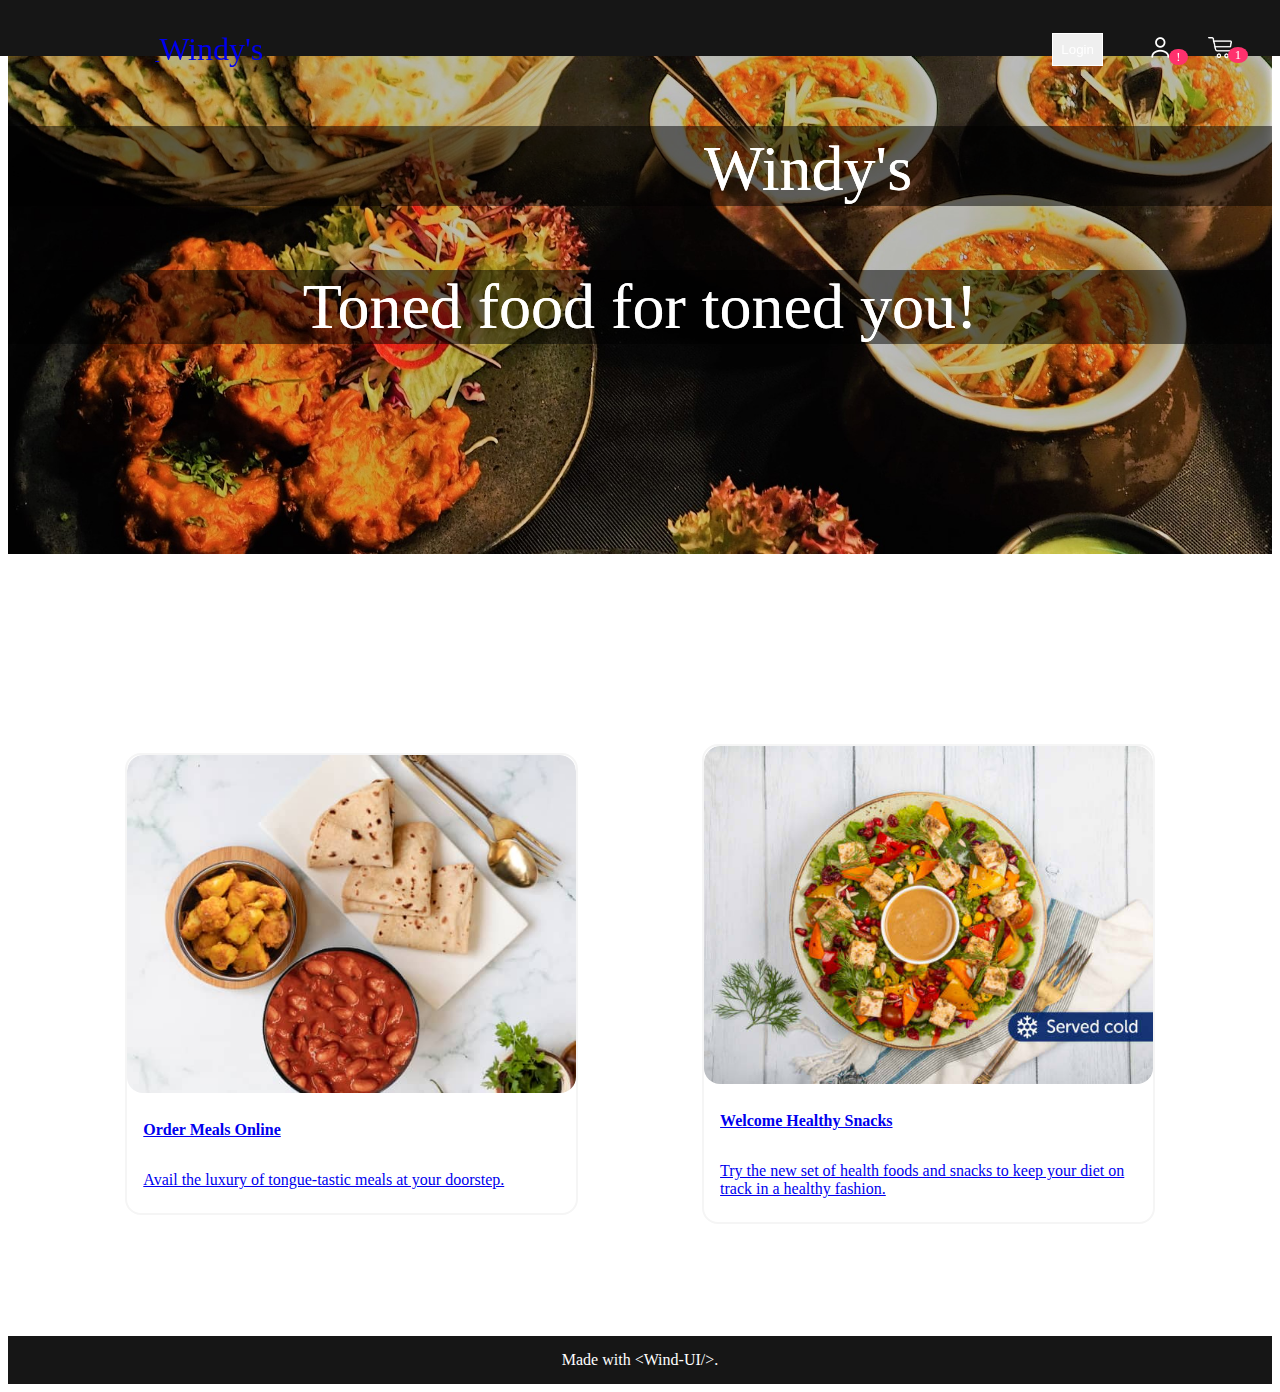
<file: index.html>
<!DOCTYPE html>
<html lang="en">
<head>
    <link rel="stylesheet" href="https://windui.netlify.app/wind.css">
    <link
          href="https://fonts.googleapis.com/icon?family=Material+Icons"
          rel="stylesheet"
        />
        <link rel="icon" type="image/x-icon" href="../images/windy-logo-white.png">
    <link rel="stylesheet" href="./pages/header.css">
    <link rel="stylesheet" href="./styles.css">
    <link rel="stylesheet" href="./pages/home.css">
    <link rel="stylesheet" href="./pages/product-page.css">
    <meta charset="UTF-8">
    <meta http-equiv="X-UA-Compatible" content="IE=edge">
    <meta name="viewport" content="width=device-width, initial-scale=1.0">
    
    <title>Windy's</title>
</head>
<body>
    <!-- Nav -->
    <div class="header-wrapper">
        <div class="header-logo" >
            <a href="./pages/home.html" class="nav-logo-link">
            <span class="material-icons cta">
                storm
                </span>
            <h1 class="header-logo-text">Windy's</h1>
        </a>
        </div>
        <!-- <div class="header-search">
            <input type="text" placeholder="fans,AC's..">
        </div> -->
     
        
          
            <div class="header-options">
                
                    <a href="./pages/login.html">
                <button class="header-login btn btn-outline">
                    Login
                </button>
                    </a>
               
            <div class="header-icon">
                <!-- img -->

                <div class="badge-wrapper">
                    <!-- Profile -->
                    <a href="./pages/home.html">
                    <img src="../images/Profile-navbar.png" alt="logged-out-image" class=" style-prefix-2jfr04 efaomd31" loading="lazy" width="26" height="26">
                    </a>
                    <span class=" badge-top-right ">!</span>
                    
                    </div>
                <!-- <span class="header-text-sm">Wishlist</span> -->
            </div>
            <div class="header-icon">
                <!-- img -->
          
                <div class="badge-wrapper">
                    <!-- Cart -->
                   <a href="./pages/cart.html">
                    <img src="../images/cart-icon.png" alt="cart" class="" loading="lazy" width="24" height="22.01834862385321">
                   </a> 
                    <span class=" badge-top-right">1</span>
                    
                    </div>
                <!-- <span class="header-text-sm">Cart</span> -->
            </div>
        </div>
    </div>
    <!-- Sub nav -->
  

    <!-- Hero-banner -->
    <div class="hero-banner">
        <img src="../images/home-banner.jpg" alt="" class="home-banner-img" loading="eager">
      
    <div class="banner-text">
   
         <div class="banner-head">
          <span class="material-icons banner-logo-cta">
            storm
            </span>
        <h1 class=" banner-logo">Windy's</h1>
         </div>
         <div class="banner-logo-subtext banner-logo">
            <p >Toned food for toned you!</p>
          </div>
          </div>
          </div>

          <div class="home-card-parent">
            <div class="home-card-landscape">
                <a  href="./pages/product-page.html" class="link-productpage">
              <div class="card-img-wrapper">
              <img src="./images/thali-6.jpg" alt="">
              </div>
              <h2 class="card-heading">Order Meals Online</h2>
              <p class="card-subheading">Avail the luxury of tongue-tastic meals at your doorstep.</p>
              </a>
            </div>
            <div class="home-card-landscape">
                <a  href="./pages/product-page.html" class="link-productpage">
              <div class="card-img-wrapper">
                 
              <img src="./images/thali-7.jpg" alt="">
              </div>
              <h2 class="card-heading">Welcome Healthy Snacks</h2>
              <p class="card-subheading">Try the new set of health foods and snacks to keep your diet on track in a healthy fashion.</p>
              </a>
            </div>
          </div>

 <div class="footer">
     <p class="footer-text">
         Made with &lt;Wind-UI/&gt;.
     </p>
 </div>
    
</body>
</html>
</file>
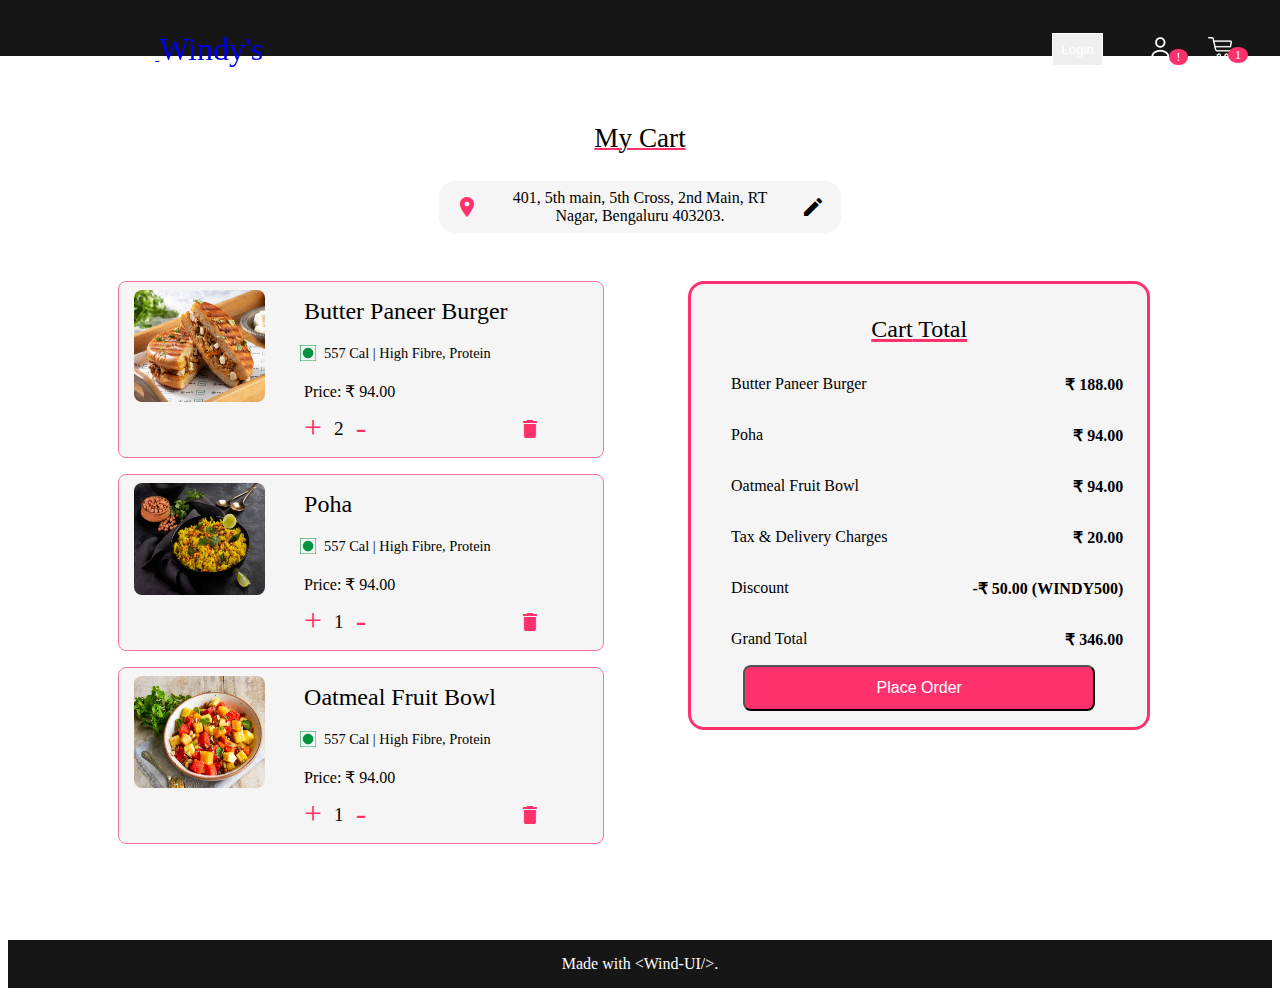
<file: pages/cart.html>
<!DOCTYPE html>
<html lang="en">
<head>
    <link rel="icon" type="image/x-icon" href="../images/windy-logo-white.png">
    <link rel="stylesheet" href="https://windui.netlify.app/wind.css">
    <link
          href="https://fonts.googleapis.com/icon?family=Material+Icons"
          rel="stylesheet"
        />
        <link
        href="https://fonts.googleapis.com/icon?family=Material+Icons+Outlined"
        rel="stylesheet"
      />
    <link rel="stylesheet" href="./header.css">
    <link rel="stylesheet" href="./product-page.css">
    <link rel="stylesheet" href="../styles.css">
    <link rel="stylesheet" href="./cart.css">
    
    <meta charset="UTF-8">
    <meta http-equiv="X-UA-Compatible" content="IE=edge">
    <meta name="viewport" content="width=device-width, initial-scale=1.0">
    
    <title>Windy's</title>
</head>
<body>
   <!-- Nav -->
   <div class="header-wrapper">
    <div class="header-logo" >
        <a href="./home.html" class="nav-logo-link">
        <span class="material-icons cta">
            storm
            </span>
        <h1 class="header-logo-text">Windy's</h1>
    </a>
    </div>
    <!-- <div class="header-search">
        <input type="text" placeholder="fans,AC's..">
    </div> -->
 
    
       <!-- Menu -->

   <div class=" menu-mobile">
    <a href="./product-page.html">
    <span class="material-icons-outlined">
      menu
      </span>
      </a>
    </div>

        <div class="header-options">
            
                <a href="./login.html">
            <button class="header-login btn btn-outline">
                Login
            </button>
                </a>
           
        <div class="header-icon">
            <!-- img -->

            <div class="badge-wrapper">
                <!-- Profile -->
                <a href="./home.html">
                <img src="../images/Profile-navbar.png" alt="logged-out-image" class=" style-prefix-2jfr04 efaomd31" loading="lazy" width="26" height="26">
                </a>
                <span class=" badge-top-right ">!</span>
                
                </div>
            <!-- <span class="header-text-sm">Wishlist</span> -->
        </div>
        <div class="header-icon">
            <!-- img -->
      
            <div class="badge-wrapper">
                <!-- Cart -->
               <a href="./cart.html">
                <img src="../images/cart-icon.png" alt="cart" class="" loading="lazy" width="24" height="22.01834862385321">
               </a> 
                <span class=" badge-top-right">1</span>
                
                </div>
            <!-- <span class="header-text-sm">Cart</span> -->
        </div>
    </div>
</div>
 
<!-- cart content-->

<div class="cart-parent">
    <div class="cart-heading">
       <p>My Cart</p>
    </div>
    <div class="cart-location">
                  
        <span class="material-icons location-icon">
            place
            </span>
            <span class="location-text">401, 5th main, 5th Cross, 2nd Main, RT Nagar, Bengaluru 403203.</span>
            <span class="material-icons edit-location">
                edit
                </span>
    </div>
    <div class="cart-content">
        <div class="cart-items">
           
            
            <div class="cart-card">
                <img src="../images/item-1.jpg" alt="item-1" class="cart-item-image">
                <div class="cart-card-info">
                    <h2 class="cart-item-heading">
                        Butter Paneer Burger
                    </h2>
                    <div class="prod-abt">
                        <img class="v-nveg" src="../images/veg.png" alt="">
                        <h6 class="card-subtitle">    557 Cal | High Fibre, Protein</h6>
                      </div>
                    <p class="cart-item-price">Price: ₹ 94.00</p>
                    <div class="cart-quantity">
                        <span class="cart-pl-min">+</span>
                        <span class="cart-quantity-number">2</span>
                        <span class="cart-pl-min">-</span>
                        <span class="material-icons cart-delete-item">
                            delete
                            </span>
                    </div>

                 
                  
                </div>
            </div>

            <div class="cart-card">
                <img src="../images/item-2.jpg" alt="item-1" class="cart-item-image">
                <div class="cart-card-info">
                    <h2 class="cart-item-heading">
                        Poha
                    </h2>
                    <div class="prod-abt">
                        <img class="v-nveg" src="../images/veg.png" alt="">
                        <h6 class="card-subtitle">    557 Cal | High Fibre, Protein</h6>
                      </div>
                    <p class="cart-item-price">Price: ₹ 94.00</p>
                    <div class="cart-quantity">
                        <span class="cart-pl-min">+</span>
                        <span class="cart-quantity-number">1</span>
                        <span class="cart-pl-min">-</span>
                        <span class="material-icons cart-delete-item">
                            delete
                            </span>
                    </div>

                 
                  
                </div>
            </div>

            <div class="cart-card">
                <img src="../images/item-3.jpg" alt="item-1" class="cart-item-image">
                <div class="cart-card-info">
                    <h2 class="cart-item-heading">
                        Oatmeal Fruit Bowl
                    </h2>
                    <div class="prod-abt">
                        <img class="v-nveg" src="../images/veg.png" alt="">
                        <h6 class="card-subtitle">    557 Cal | High Fibre, Protein</h6>
                      </div>
                    <p class="cart-item-price">Price: ₹ 94.00</p>
                    <div class="cart-quantity">
                        <span class="cart-pl-min">+</span>
                        <span class="cart-quantity-number">1</span>
                        <span class="cart-pl-min">-</span>
                        <span class="material-icons cart-delete-item">
                            delete
                            </span>
                    </div>

                 
                  
                </div>
            </div>

        </div>
        <div class="cart-total">
            <p class="bill-header"><span>Cart</span> Total</p>
            <div class="bill-slab">
                <span class="cart-item-name">Butter Paneer Burger</span>
                <span class="bill-item-price">₹ 188.00</span>
            </div>
            <div class="divide"></div>
            <div class="bill-slab">
                <span class="cart-item-name">Poha</span>
                <span class="bill-item-price">₹ 94.00</span>
            </div>
            <div class="divide"></div>
            <div class="bill-slab">
                <span class="cart-item-name">Oatmeal Fruit Bowl</span>
                <span class="bill-item-price">₹ 94.00</span>
            </div>
            <div class="divide"></div>
            <div class="bill-slab">
                <span class="cart-item-name">Tax & Delivery Charges</span>
                <span class="bill-item-price">₹ 20.00</span>
            </div>
            <div class="divide"></div>
            <div class="bill-slab">
                <span class="cart-item-name">Discount</span>
                <span class="bill-item-price">-₹ 50.00
                    <span class="coupon-name">(WINDY500)</span>
                </span>
              
            </div>
            <div class="divide"></div>
            <div class="bill-slab bill-total">
                <span class="cart-item-name">Grand Total</span>
                <span class="bill-item-price">₹ 346.00</span>
            </div>
           
         
                <button class="order-btn">Place Order</button>
     
              
        </div>
    </div>

</div>


        

 <div class="footer">
     <p class="footer-text">
         Made with &lt;Wind-UI/&gt;.
     </p>
 </div>
    
</body>
</html>
</file>
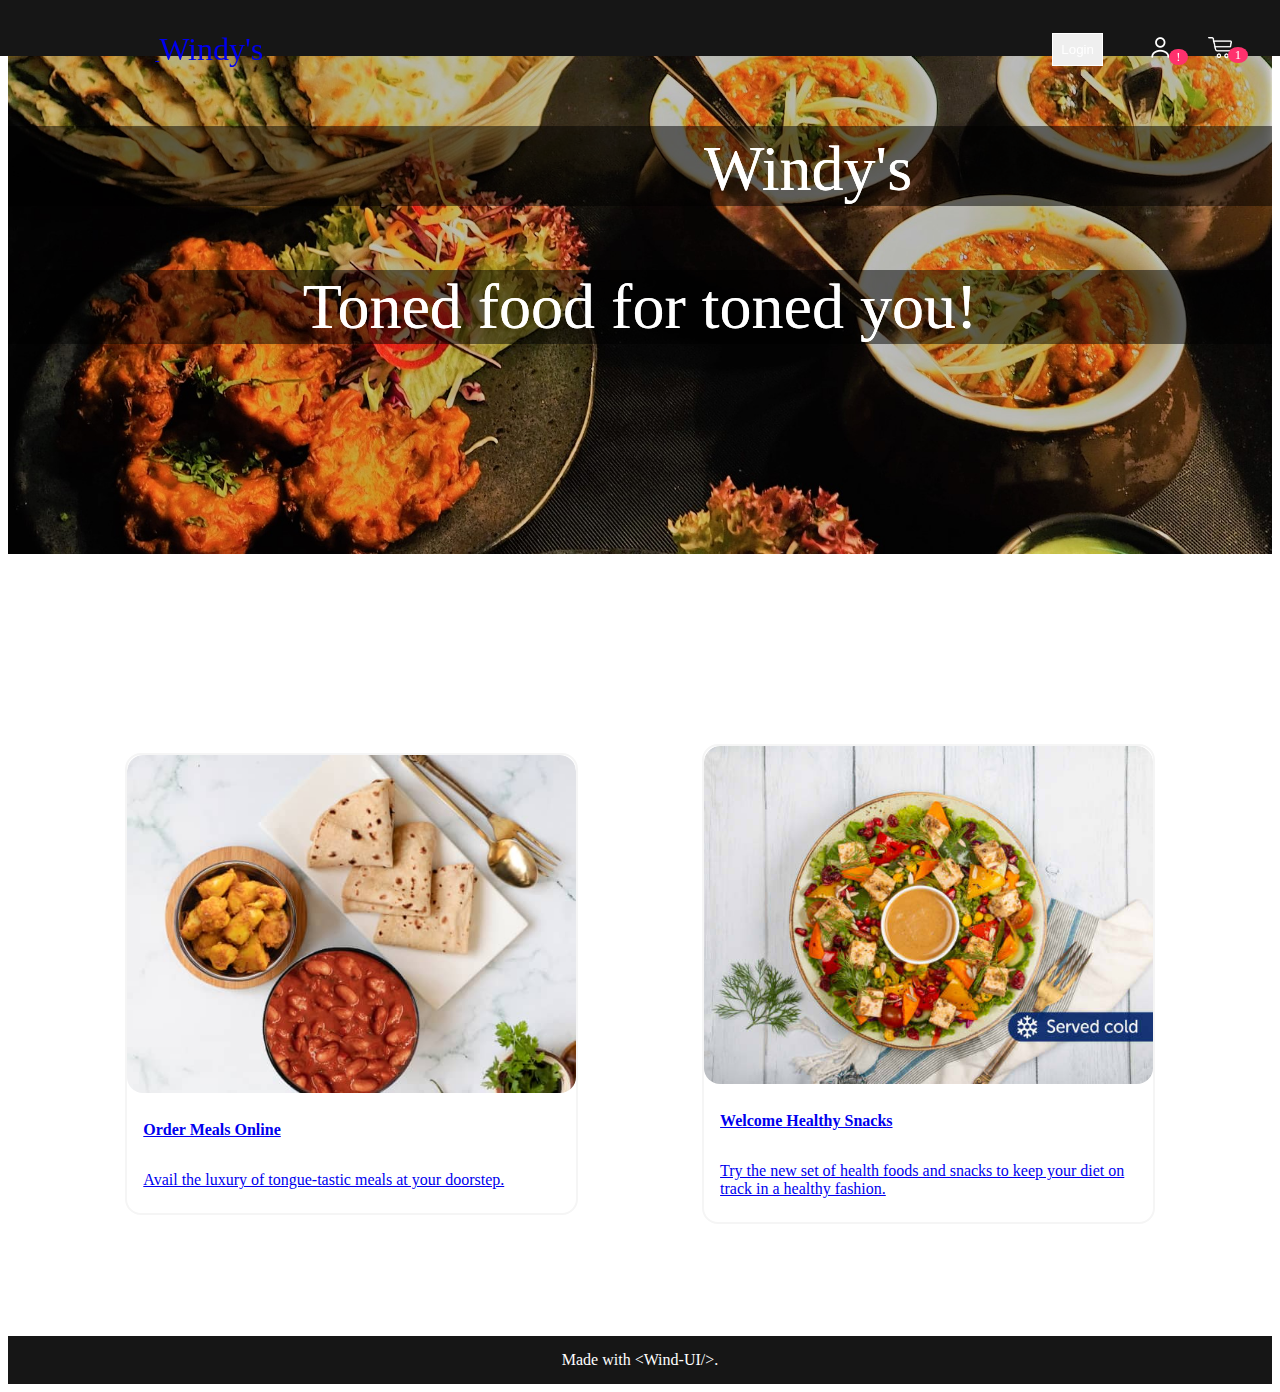
<file: pages/home.html>
<!DOCTYPE html>
<html lang="en">
<head>
    <link rel="stylesheet" href="https://windui.netlify.app/wind.css">
    <link
          href="https://fonts.googleapis.com/icon?family=Material+Icons"
          rel="stylesheet"
        />
        <link
        href="https://fonts.googleapis.com/icon?family=Material+Icons+Outlined"
        rel="stylesheet"
      />
        <link rel="icon" type="image/x-icon" href="../images/windy-logo-white.png">
    <link rel="stylesheet" href="./header.css">
    <link rel="stylesheet" href="../styles.css">
    <link rel="stylesheet" href="./home.css">
    <link rel="stylesheet" href="./product-page.css">
    <meta charset="UTF-8">
    <meta http-equiv="X-UA-Compatible" content="IE=edge">
    <meta name="viewport" content="width=device-width, initial-scale=1.0">
    
    <title>Windy's</title>
</head>
<body>
    <!-- Nav -->
    <div class="header-wrapper">
        <div class="header-logo" >
            <a href="./home.html" class="nav-logo-link">
            <span class="material-icons cta">
                storm
                </span>
            <h1 class="header-logo-text">Windy's</h1>
        </a>
        </div>
        <!-- <div class="header-search">
            <input type="text" placeholder="fans,AC's..">
        </div> -->
     
        
           <!-- Menu -->

       <div class=" menu-mobile">
        <a href="./product-page.html">
        <span class="material-icons-outlined">
          menu
          </span>
          </a>
        </div>

            <div class="header-options">
                
                    <a href="./login.html">
                <button class="header-login btn btn-outline">
                    Login
                </button>
                    </a>
               
            <div class="header-icon">
                <!-- img -->

                <div class="badge-wrapper">
                    <!-- Profile -->
                    <a href="./home.html">
                    <img src="../images/Profile-navbar.png" alt="logged-out-image" class=" style-prefix-2jfr04 efaomd31" loading="lazy" width="26" height="26">
                    </a>
                    <span class=" badge-top-right ">!</span>
                    
                    </div>
                <!-- <span class="header-text-sm">Wishlist</span> -->
            </div>
            <div class="header-icon">
                <!-- img -->
          
                <div class="badge-wrapper">
                    <!-- Cart -->
                   <a href="./cart.html">
                    <img src="../images/cart-icon.png" alt="cart" class="" loading="lazy" width="24" height="22.01834862385321">
                   </a> 
                    <span class=" badge-top-right">1</span>
                    
                    </div>
                <!-- <span class="header-text-sm">Cart</span> -->
            </div>
        </div>
    </div>

  

    <!-- Hero-banner -->
    <div class="hero-banner">
        <img src="../images/home-banner.jpg" alt="" class="home-banner-img" loading="eager">
      
    <div class="banner-text">
   
         <div class="banner-head">
          <span class="material-icons banner-logo-cta">
            storm
            </span>
        <h1 class=" banner-logo">Windy's</h1>
         </div>
         <div class="banner-logo-subtext banner-logo">
            <p >Toned food for toned you!</p>
          </div>
          </div>
          </div>

          <div class="home-card-parent">
            <div class="home-card-landscape">
                <a  href="./product-page.html" class="link-productpage">
              <div class="card-img-wrapper">
              <img src="../images/thali-6.jpg" alt="">
              </div>
              <h2 class="card-heading">Order Meals Online</h2>
              <p class="card-subheading">Avail the luxury of tongue-tastic meals at your doorstep.</p>
              </a>
            </div>
            <div class="home-card-landscape">
                <a  href="./product-page.html" class="link-productpage">
              <div class="card-img-wrapper">
                 
              <img src="../images/thali-7.jpg" alt="">
              </div>
              <h2 class="card-heading">Welcome Healthy Snacks</h2>
              <p class="card-subheading">Try the new set of health foods and snacks to keep your diet on track in a healthy fashion.</p>
              </a>
            </div>
          </div>

 <div class="footer">
     <p class="footer-text">
         Made with &lt;Wind-UI/&gt;.
     </p>
 </div>
    
</body>
</html>
</file>
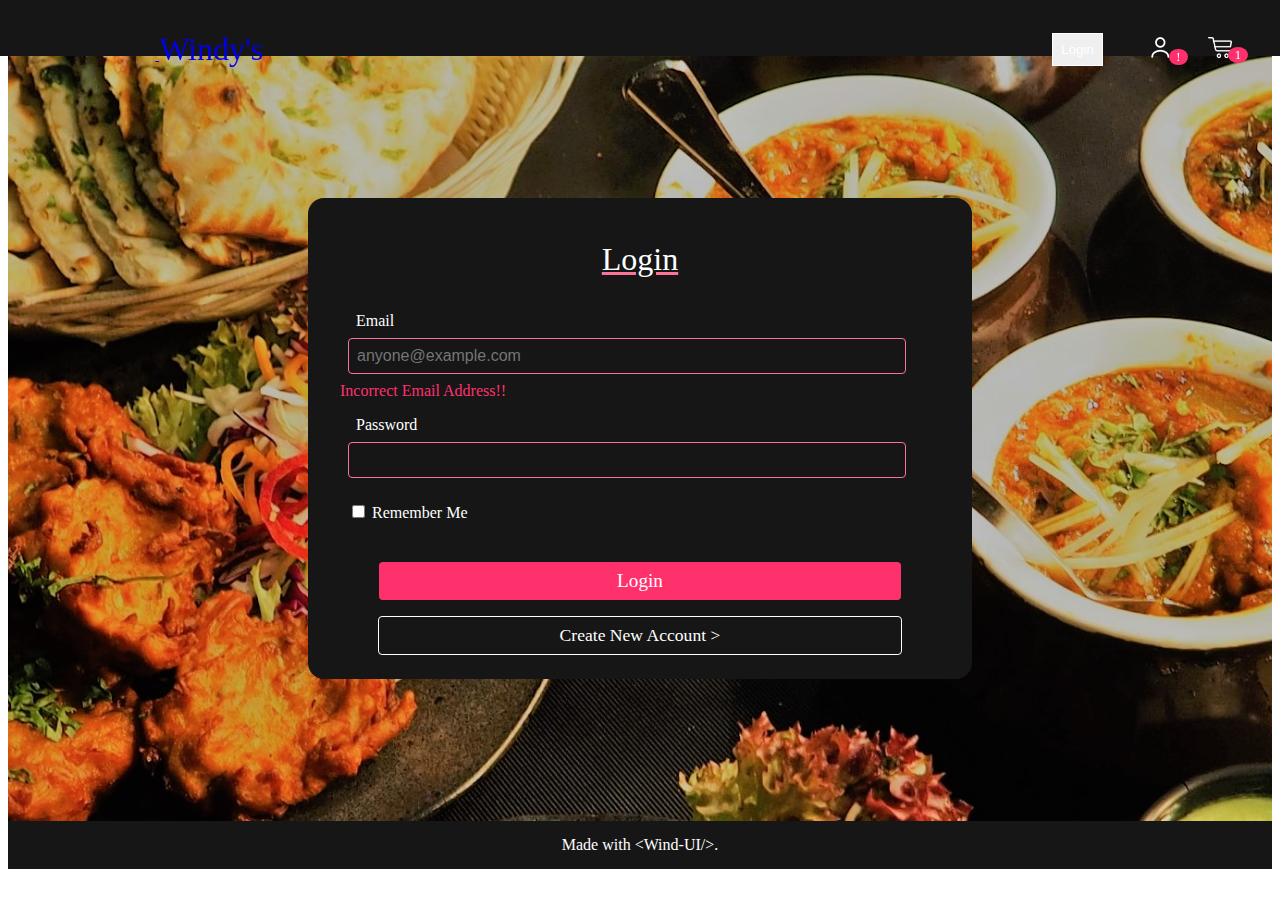
<file: pages/login.html>
<!DOCTYPE html>
<html lang="en">
<head>
    <link rel="stylesheet" href="https://windui.netlify.app/wind.css">
    <link
          href="https://fonts.googleapis.com/icon?family=Material+Icons"
          rel="stylesheet"
        />
        <link
        href="https://fonts.googleapis.com/icon?family=Material+Icons+Outlined"
        rel="stylesheet"
      />
        
        <link rel="icon" type="image/x-icon" href="../images/windy-logo-white.png">
    <link rel="stylesheet" href="./header.css">
    <link rel="stylesheet" href="../styles.css">
    <link rel="stylesheet" href="./login.css">
    <meta charset="UTF-8">
    <meta http-equiv="X-UA-Compatible" content="IE=edge">
    <meta name="viewport" content="width=device-width, initial-scale=1.0">
    <title>Windy's</title>
</head>
<body>
   <!-- Nav -->
   <div class="header-wrapper">
    <div class="header-logo" >
        <a href="./home.html" class="nav-logo-link">
        <span class="material-icons cta">
            storm
            </span>
        <h1 class="header-logo-text">Windy's</h1>
    </a>
    </div>
    <!-- <div class="header-search">
        <input type="text" placeholder="fans,AC's..">
    </div> -->
 
    
       <!-- Menu -->

   <div class=" menu-mobile">
    <a href="./product-page.html">
    <span class="material-icons-outlined">
      menu
      </span>
      </a>
    </div>

        <div class="header-options">
            
                <a href="./login.html">
            <button class="header-login btn btn-outline">
                Login
            </button>
                </a>
           
        <div class="header-icon">
            <!-- img -->

            <div class="badge-wrapper">
                <!-- Profile -->
                <a href="./home.html">
                <img src="../images/Profile-navbar.png" alt="logged-out-image" class=" style-prefix-2jfr04 efaomd31" loading="lazy" width="26" height="26">
                </a>
                <span class=" badge-top-right ">!</span>
                
                </div>
            <!-- <span class="header-text-sm">Wishlist</span> -->
        </div>
        <div class="header-icon">
            <!-- img -->
      
            <div class="badge-wrapper">
                <!-- Cart -->
               <a href="./cart.html">
                <img src="../images/cart-icon.png" alt="cart" class="" loading="lazy" width="24" height="22.01834862385321">
               </a> 
                <span class=" badge-top-right">1</span>
                
                </div>
            <!-- <span class="header-text-sm">Cart</span> -->
        </div>
    </div>
</div>
    <!-- Login-Card -->
    <div class="login-card-wrapper">
    <div class="login-card">
        <h2 class="login-heading">Login</h2>
        <div class="login-inputs">

            <div class="login-input-element">
            <label class="login-label">Email</label>
            <input type="text" placeholder="anyone@example.com" class="login-input-field"/>
            <span class="inp-valid login-input-theme">Incorrect Email Address!!</span>
            </div>

            <div class="login-input-element">
            <label class="login-label">Password</label>
            <input type="password" class=" login-input-field"/>
            </div>
            
            <div class="login-input-element">
            <label htmlFor="input-id-check" class="input-check-label">
                <input type="checkbox"  id="input-id-check" class="inp-check">
               Remember Me
                </label>
                </div>
           </div>
          
             
            <div class="btn-flex">
                <a class="login-btn-link" href="./home.html">
            Login
        </a>
            </div>

            <div class="btn-flex">
                <a class="signup-btn-link" href="./signup.html">
           Create New Account <span class="col-cta-hover">></span>
        </a>
            </div>
     
        </div>
    </div>
</div>

    <div class="footer">
        <p class="footer-text">
            Made with &lt;Wind-UI/&gt;.
        </p>
    </div>
    
</body>
</html>
</file>
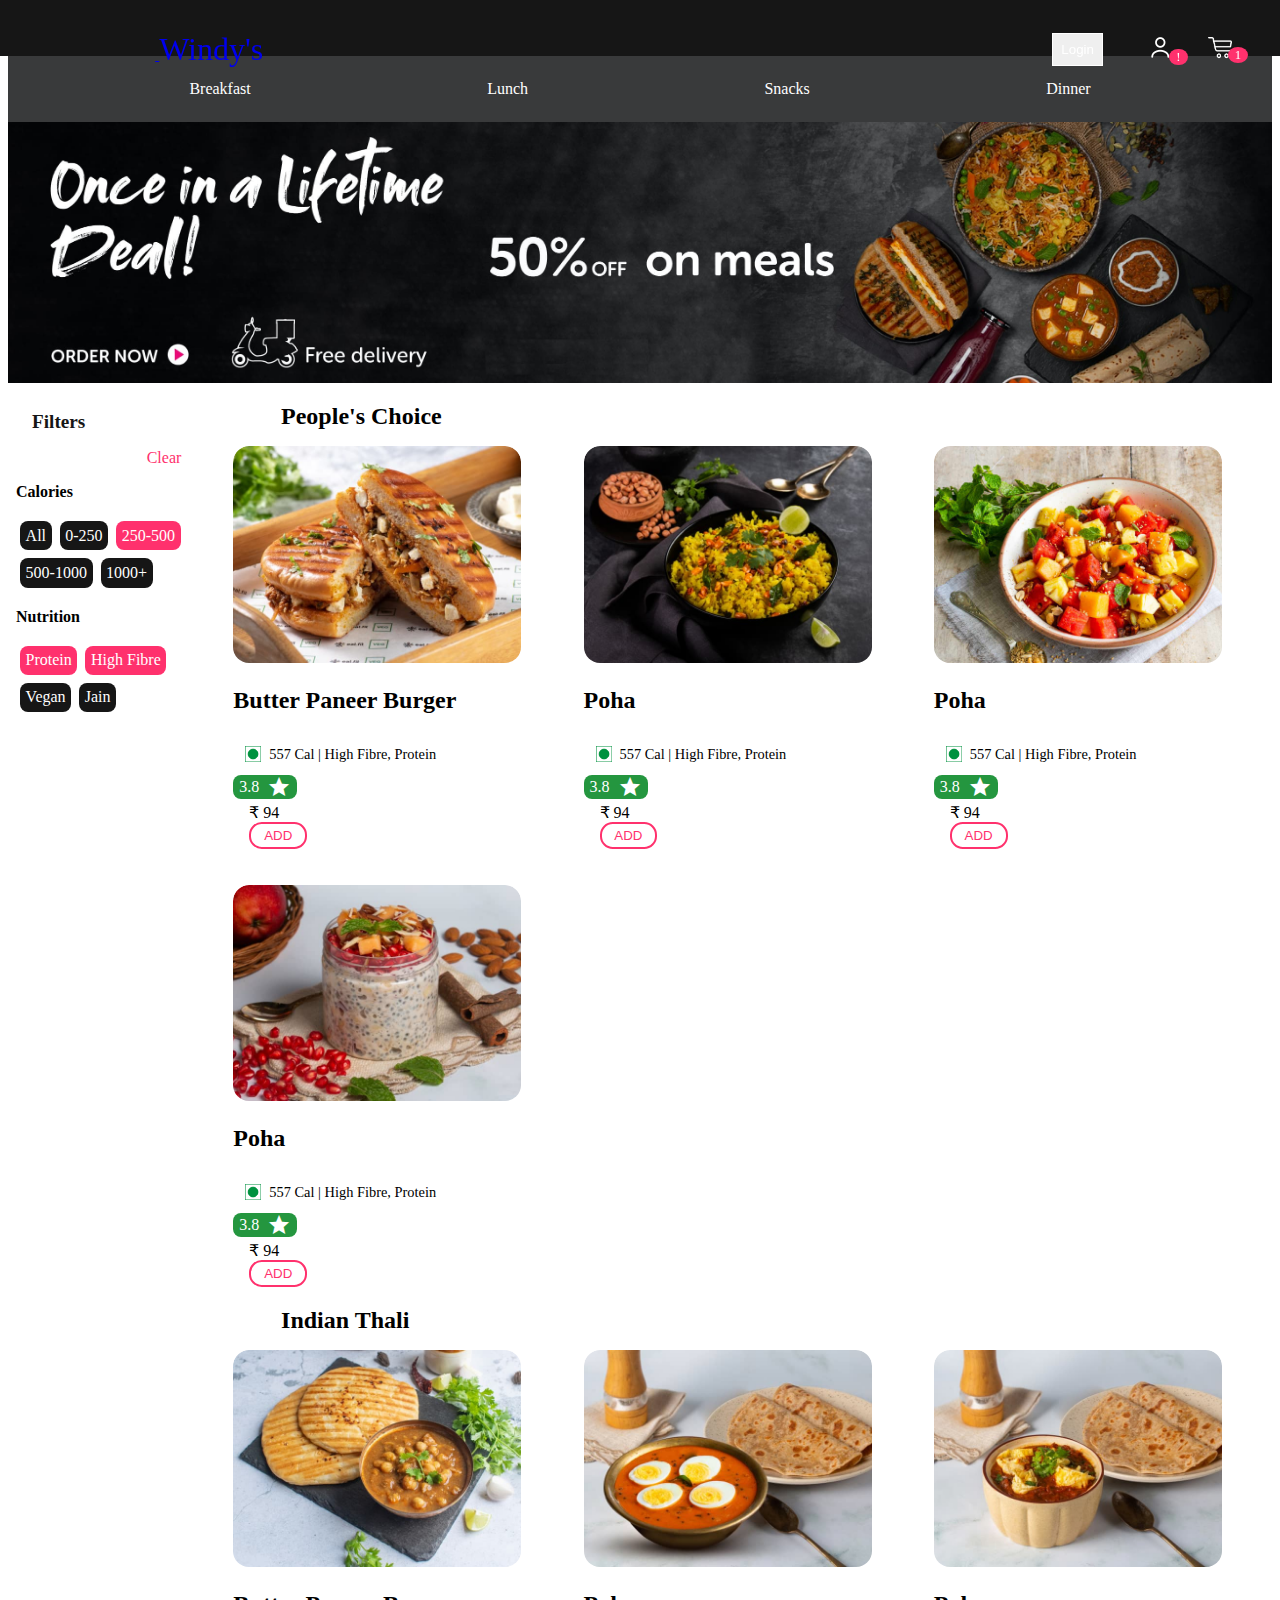
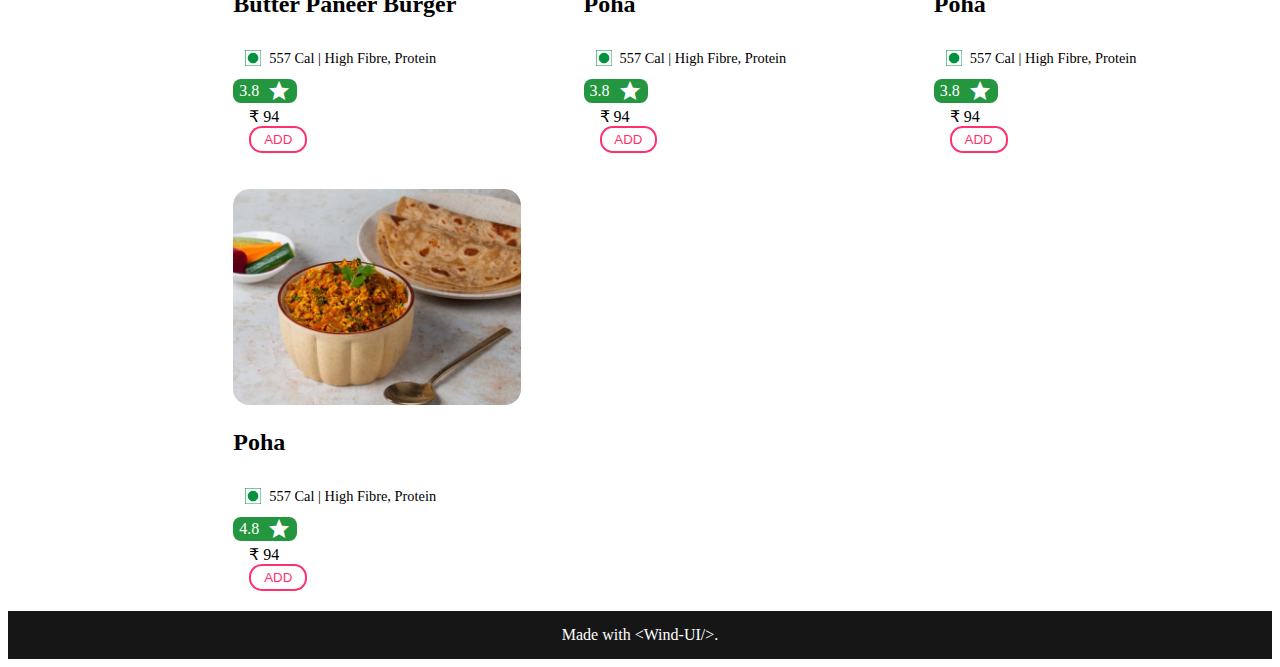
<file: pages/product-page.html>
<!DOCTYPE html>
<html lang="en">
<head>
    <link rel="stylesheet" href="https://windui.netlify.app/wind.css">
    <link
          href="https://fonts.googleapis.com/icon?family=Material+Icons"
          rel="stylesheet"
        />
        <link
        href="https://fonts.googleapis.com/icon?family=Material+Icons+Outlined"
        rel="stylesheet"
      />
        
        <link rel="icon" type="image/x-icon" href="../images/windy-logo-white.png">
    <link rel="stylesheet" href="./header.css">
    <link rel="stylesheet" href="../styles.css">
    <link rel="stylesheet" href="./product-page.css">
    <link rel="stylesheet" href="./home.css">
    <meta charset="UTF-8">
    <meta http-equiv="X-UA-Compatible" content="IE=edge">
    <meta name="viewport" content="width=device-width, initial-scale=1.0">
    
    <title>Windy's</title>
</head>
<body>
    <!-- Nav -->
    <div class="header-wrapper">
      <div class="header-logo" >
          <a href="./home.html" class="nav-logo-link">
          <span class="material-icons cta">
              storm
              </span>
          <h1 class="header-logo-text">Windy's</h1>
      </a>
      </div>
      <!-- <div class="header-search">
          <input type="text" placeholder="fans,AC's..">
      </div> -->
   
      
         <!-- Menu -->

     <div class=" menu-mobile">
      <a href="./cart.html">
      <span class="material-icons-outlined">
        menu
        </span>
        </a>
      </div>

          <div class="header-options">
              
                  <a href="./login.html">
              <button class="header-login btn btn-outline">
                  Login
              </button>
                  </a>
             
          <div class="header-icon">
              <!-- img -->

              <div class="badge-wrapper">
                  <!-- Profile -->
                  <a href="./home.html">
                  <img src="../images/Profile-navbar.png" alt="logged-out-image" class=" style-prefix-2jfr04 efaomd31" loading="lazy" width="26" height="26">
                  </a>
                  <span class=" badge-top-right ">!</span>
                  
                  </div>
              <!-- <span class="header-text-sm">Wishlist</span> -->
          </div>
          <div class="header-icon">
              <!-- img -->
        
              <div class="badge-wrapper">
                  <!-- Cart -->
                 <a href="./cart.html">
                  <img src="../images/cart-icon.png" alt="cart" class="" loading="lazy" width="24" height="22.01834862385321">
                 </a> 
                  <span class=" badge-top-right">1</span>
                  
                  </div>
              <!-- <span class="header-text-sm">Cart</span> -->
          </div>
      </div>
  </div>
    <!-- Sub nav -->
    <div class="subnav-parent">
    <div class="subnav">
        <span class="submenu-item">
            Breakfast
        </span>
        <span class="submenu-item">
            Lunch
        </span>
        <span class="submenu-item">
            Snacks
        </span>
        <span class="submenu-item">
            Dinner
        </span>
    </div>
</div>

    <!-- Hero-banner -->
    <div class="hero-banner">
        <img src="../images/banner-2.jpeg" alt="" class="banner-img" loading="eager">
    </div>
<div class="home-content">
    <div class="home-filter">
        <p class="filter-head">
            Filters
        </p>
        <div class="filter-clear">Clear</div>
        <p class="category-head gr-text">Calories</p>
        <div class="category-parent">
        <div class="category-select">
            All
        </div>
        <div class="category-select">
            0-250
        </div>
        <div class="category-select category-selected">
            250-500
        </div>
        <div class="category-select">
            500-1000
        </div>
        <div class="category-select">
            1000+
        </div>
    </div>

    <p class="category-head gr-text">Nutrition</p>
        <div class="category-parent">
        <div class="category-select category-selected">
            Protein
        </div>
        <div class="category-select category-selected">
            High Fibre
        </div>
        <div class="category-select">
            Vegan
        </div>
        <div class="category-select">
           Jain
        </div>       
    </div>

    </div>
    <div class="home-product">
            <!-- People's Choice -->
        <h2 class="product-h2">People's Choice</h2>
        <div class="divide"></div>
        <div class="product-list">
            <!-- Cards -->
            <div class="card">
                <div class="card-img-wrapper">
                <img class="card-img" src="../images/item-1.jpg" alt="meal-1" />
                </div>

                <div class="card-title">
                  
                  <h2 class="card-header">Butter Paneer Burger</h2>
                  <!-- Product subtitle -->
                  <div class="prod-abt">
                    <img class="v-nveg" src="../images/veg.png" alt="">
                    <h6 class="card-subtitle">    557 Cal | High Fibre, Protein</h6>
                  </div>
              <div class="rating">
                <p class="rating-num">3.8</p>
                <i class="material-icons r-star">star</i>
              </div>
                </div>
                <div class="hor-flex">
                    <div class="price">
                        <span>₹ 94</span>
                    </div>
                  <div class="card-btn">

                    <button>ADD</button>                  
                  </div>
                </div>
              </div>

              <div class="card">
                <div class="card-img-wrapper">
                <img class="card-img" src="../images/item-2.jpg" alt="meal-1" />
                </div>

                <div class="card-title">
                  
                  <h2 class="card-header">Poha</h2>
                  <!-- Product subtitle -->
                  <div class="prod-abt">
                    <img class="v-nveg" src="../images/veg.png" alt="">
                    <h6 class="card-subtitle">    557 Cal | High Fibre, Protein</h6>
                  </div>
                  <div class="rating">
                    <p class="rating-num">3.8</p>
                    <i class="material-icons r-star">star</i>
                  </div>
                </div>
                <div class="hor-flex">
                    <div class="price">
                        <span>₹ 94</span>
                    </div>
                  <div class="card-btn">

                    <button>ADD</button>                  
                  </div>
                </div>
              </div>
              
              <div class="card">
                <div class="card-img-wrapper">
                <img class="card-img" src="../images/item-3.jpg" alt="meal-1" />
                </div>

                <div class="card-title">
                  
                  <h2 class="card-header">Poha</h2>
                  <!-- Product subtitle -->
                  <div class="prod-abt">
                    <img class="v-nveg" src="../images/veg.png" alt="">
                    <h6 class="card-subtitle">    557 Cal | High Fibre, Protein</h6>
                  </div>
                  <div class="rating">
                    <p class="rating-num">3.8</p>
                    <i class="material-icons r-star">star</i>
                  </div>
                </div>
                <div class="hor-flex">
                    <div class="price">
                        <span>₹ 94</span>
                    </div>
                  <div class="card-btn">

                    <button>ADD</button>                  
                  </div>
                </div>
              </div>

              <div class="card">
                <div class="card-img-wrapper">
                <img class="card-img" src="../images/item-4.jpg" alt="meal-1" />
                </div>

                <div class="card-title">
                  
                  <h2 class="card-header">Poha</h2>
                  <!-- Product subtitle -->
                  <div class="prod-abt">
                    <img class="v-nveg" src="../images/veg.png" alt="">
                    <h6 class="card-subtitle">    557 Cal | High Fibre, Protein</h6>
                  </div>
                  <div class="rating">
                    <p class="rating-num">3.8</p>
                    <i class="material-icons r-star">star</i>
                  </div>
                </div>
                <div class="hor-flex">
                    <div class="price">
                        <span>₹ 94</span>
                    </div>
                  <div class="card-btn">

                    <button>ADD</button>                  
                  </div>
                </div>
              </div>
        </div>

        <!-- Indian Thali -->
        <h2 class="product-h2">Indian Thali</h2>
        <div class="divide"></div>
        <div class="product-list">
            <!-- Cards -->
            <div class="card">
                <div class="card-img-wrapper">
                <img class="card-img" src="../images/thali-1.jpg" alt="meal-1" />
                </div>

                <div class="card-title">
                  
                  <h2 class="card-header">Butter Paneer Burger</h2>
                  <!-- Product subtitle -->
                  <div class="prod-abt">
                    <img class="v-nveg" src="../images/veg.png" alt="">
                    <h6 class="card-subtitle">    557 Cal | High Fibre, Protein</h6>
                  </div>
                  <div class="rating">
                    <p class="rating-num">3.8</p>
                    <i class="material-icons r-star">star</i>
                  </div>
                </div>
                <div class="hor-flex">
                    <div class="price">
                        <span>₹ 94</span>
                    </div>
                  <div class="card-btn">

                    <button>ADD</button>                  
                  </div>
                </div>
              </div>

              <div class="card">
                <div class="card-img-wrapper">
                <img class="card-img" src="../images/thali-2.jpg" alt="meal-1" />
                </div>

                <div class="card-title">
                  
                  <h2 class="card-header">Poha</h2>
                  <!-- Product subtitle -->
                  <div class="prod-abt">
                    <img class="v-nveg" src="../images/veg.png" alt="">
                    <h6 class="card-subtitle">    557 Cal | High Fibre, Protein</h6>
                  </div>
                  <div class="rating">
                    <p class="rating-num">3.8</p>
                    <i class="material-icons r-star">star</i>
                  </div>
                </div>
                <div class="hor-flex">
                    <div class="price">
                        <span>₹ 94</span>
                    </div>
                  <div class="card-btn">

                    <button>ADD</button>                  
                  </div>
                </div>
              </div>
              
              <div class="card">
                <div class="card-img-wrapper">
                <img class="card-img" src="../images/thali-3.jpg" alt="meal-1" />
                </div>

                <div class="card-title">
                  
                  <h2 class="card-header">Poha</h2>
                  <!-- Product subtitle -->
                  <div class="prod-abt">
                    <img class="v-nveg" src="../images/veg.png" alt="">
                    <h6 class="card-subtitle">    557 Cal | High Fibre, Protein</h6>
                  </div>
                  <div class="rating">
                    <p class="rating-num">3.8</p>
                    <i class="material-icons r-star">star</i>
                  </div>
                </div>
                <div class="hor-flex">
                    <div class="price">
                        <span>₹ 94</span>
                    </div>
                  <div class="card-btn">

                    <button>ADD</button>                  
                  </div>
                </div>
              </div>

              <div class="card">
                <div class="card-img-wrapper">
                <img class="card-img" src="../images/thali-4.jpg" alt="meal-1" />
                </div>

                <div class="card-title">
                  
                  <h2 class="card-header">Poha</h2>
                  <!-- Product subtitle -->
                  <div class="prod-abt">
                    <img class="v-nveg" src="../images/veg.png" alt="">
                    <h6 class="card-subtitle">    557 Cal | High Fibre, Protein</h6>
                  </div>
                  <div class="rating">
                    <p class="rating-num">4.8</p>
                    <i class="material-icons r-star">star</i>
                  </div>
                </div>
                <div class="hor-flex">
                    <div class="price">
                        <span>₹ 94</span>
                    </div>
                  <div class="card-btn">

                    <button>ADD</button>                  
                  </div>
                </div>
              </div>
        </div>

    </div>
</div>
 <div class="home-footer">
     <p class="footer-text">
         Made with &lt;Wind-UI/&gt;.
     </p>
 </div>
    
</body>
</html>
</file>
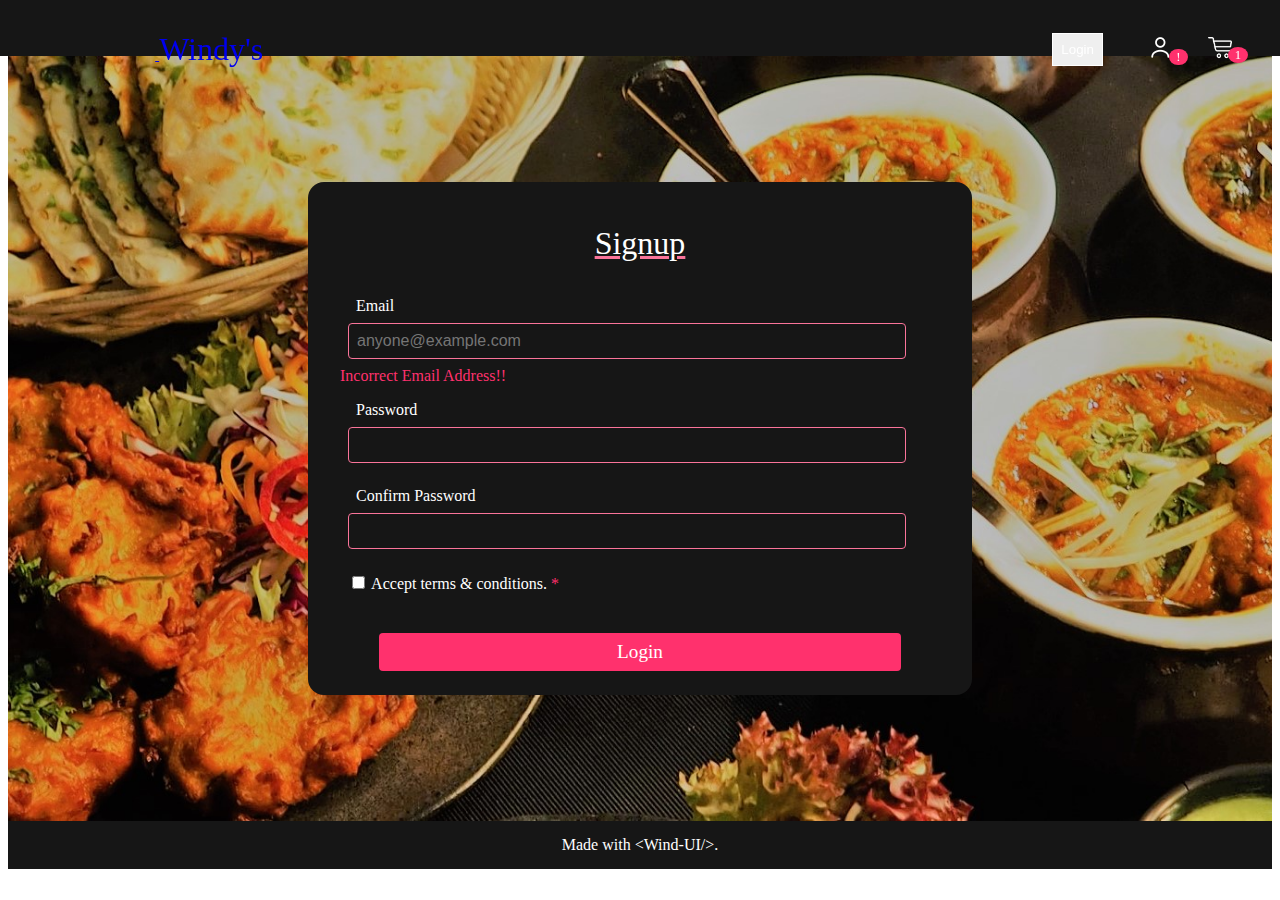
<file: pages/signup.html>
<!DOCTYPE html>
<html lang="en">
<head>
    
    <link rel="icon" type="image/x-icon" href="../images/windy-logo-white.png">
    <link rel="stylesheet" href="https://windui.netlify.app/wind.css">
    <link
          href="https://fonts.googleapis.com/icon?family=Material+Icons"
          rel="stylesheet"
        />
        <link
        href="https://fonts.googleapis.com/icon?family=Material+Icons+Outlined"
        rel="stylesheet"
      />
    <link rel="stylesheet" href="./header.css"> 
    <link rel="stylesheet" href="../styles.css">
    <link rel="stylesheet" href="./login.css">
    <meta charset="UTF-8">
    <meta http-equiv="X-UA-Compatible" content="IE=edge">
    <meta name="viewport" content="width=device-width, initial-scale=1.0">
    <title>Windy's</title>
</head>
<body>
     <!-- Nav -->
   <div class="header-wrapper">
    <div class="header-logo" >
        <a href="./home.html" class="nav-logo-link">
        <span class="material-icons cta">
            storm
            </span>
        <h1 class="header-logo-text">Windy's</h1>
    </a>
    </div>
    <!-- <div class="header-search">
        <input type="text" placeholder="fans,AC's..">
    </div> -->
 
    
       <!-- Menu -->

   <div class=" menu-mobile">
    <a href="./product-page.html">
    <span class="material-icons-outlined">
      menu
      </span>
      </a>
    </div>

        <div class="header-options">
            
                <a href="./login.html">
            <button class="header-login btn btn-outline">
                Login
            </button>
                </a>
           
        <div class="header-icon">
            <!-- img -->

            <div class="badge-wrapper">
                <!-- Profile -->
                <a href="./home.html">
                <img src="../images/Profile-navbar.png" alt="logged-out-image" class=" style-prefix-2jfr04 efaomd31" loading="lazy" width="26" height="26">
                </a>
                <span class=" badge-top-right ">!</span>
                
                </div>
            <!-- <span class="header-text-sm">Wishlist</span> -->
        </div>
        <div class="header-icon">
            <!-- img -->
      
            <div class="badge-wrapper">
                <!-- Cart -->
               <a href="./cart.html">
                <img src="../images/cart-icon.png" alt="cart" class="" loading="lazy" width="24" height="22.01834862385321">
               </a> 
                <span class=" badge-top-right">1</span>
                
                </div>
            <!-- <span class="header-text-sm">Cart</span> -->
        </div>
    </div>
</div>
    <!-- Login-Card -->
    <div class="login-card-wrapper">
    <div class="login-card">
        <h2 class="login-heading">Signup</h2>
        <div class="login-inputs">

            <div class="login-input-element">
            <label class="login-label">Email</label>
            <input type="text" placeholder="anyone@example.com" class="login-input-field"/>
            <span class="inp-valid login-input-theme">Incorrect Email Address!!</span>
            </div>

            <div class="login-input-element">
            <label class="login-label">Password</label>
            <input type="password" class=" login-input-field"/>
            </div>
            <div class="login-input-element">
                <label class="login-label">Confirm Password</label>
                <input type="password" class="login-input-field"/> 
                </div>
            
            <div class="login-input-element">
            <label htmlFor="input-id-check" class="input-check-label">
                <input type="checkbox"  id="input-id-check" class="inp-check">
               Accept terms & conditions. <span class="col-cta">*</span>
                </label>
                </div>
           </div>
          
             
            <div class="btn-flex">
                <a class="login-btn-link" href="./home.html">
            Login
        </a>
            </div>

           
        </div>
    </div>
</div>

    <div class="footer">
        <p class="footer-text">
            Made with &lt;Wind-UI/&gt;.
        </p>
    </div>
    
</body>
</html>
</file>
<file: pages/header.css>
.header-wrapper {
    display: grid;
  width: 100%;
  min-width: 350px;
background-color: var(--primary-black);
color: white;
  grid-gap: 1rem;
grid-template-columns: repeat(5, [col-start] 1fr);
    height: 3.5rem;
    position: fixed;
    top: 0;
    left: 0;
    right: 0;
    z-index: 1;
}

.header-logo{
    margin: 2% 7%;
    grid-column: col-start 1/ 3;
}
.header-logo *{
    display: inline-block;
}
.header-logo-text{
    font-weight: 300;
}

.header-options{
    display: flex;
    justify-content: center;
    align-items: center;
    grid-column: col-start 5/6;
    margin-right: 0.5rem;
}

.header-login{
    border: 1px solid white;
    color: white;
    padding:  0.5rem ;
    height: 60%;
   margin: auto;
   margin-right: 2rem;
}
.badge-wrapper{
    margin: 0.5rem auto;
}
.header-icon{
  display: flex;
    margin: 0.5rem;
    margin-left: 0.75rem;
}

.header-text-sm{
    width: 80%;
    margin: auto;
}

.badge-top-right{
    display: inline-flex;
    background-color: var(--CTA);
    border-radius: 50%;
    font-size: 0.8rem;
    padding: 0.05rem 0.45rem;
    margin-top: -2rem;
    margin-left: -0.5rem;
}
.cta{ 
    color: var(--CTA);
}

.header-logo:hover,.header-icon:hover{
    cursor: pointer;
}
</file>
<file: styles.css>
:root{
  --primary-black:#161616;
  --CTA: #ff316d;
  --CTA-light: #fa749a;
  --gray-subnav:#393a3b;
  --rating-green:#24963f;
}
.footer{
  width: 100%;
  position: relative;
  bottom: 0;
  left: 0;
  right: 0;
  background-color: var(--primary-black);
  height: 3rem;
  display: flex;
  align-items: center;
  justify-content: center;
}
.footer-text{
  color: white;
}
input{
outline: none !important;
border-color: transparent;
}
.menu-mobile{
  grid-column: col-start 5/-1;
  display: none;
  align-items: center;
  justify-content: center;
}
.menu-mobile span{
  display: block;

}
/* Responsive Desktop --> Mobile */

@media screen and (max-width: 664px) {
  .header-options{
    display: none;
  }
  .menu-mobile{
    display: flex;
  }
  .header-logo{
    grid-column: col-start 1/5  ;
  }
  .home-banner-img{
  margin-top: 3rem;
  }

}
</file>
<file: pages/home.css>
.home-banner{
    display: flex; 
    flex-direction: column;
}
.home-banner-img{
    width: 100%;

}
.banner-text{
margin-top:-27rem;
text-align: center;
min-width: 400px;
margin-bottom: 25rem;

}
.banner-logo{
    font-size: 4rem;
    color: white; 
  font-weight: 300;
    display: inline;
}
.banner-logo-cta{
    font-size: 4rem;
    color: var(--CTA);
  font-weight: 300;
 font-size: 4rem;
    display: inline;
}
.banner-head{
    display: block;
     filter: brightness(130%);
     background-image:  linear-gradient(
        rgba(0, 0, 0, 0.5),
        rgba(0, 0, 0, 0.5)
      );
}
.banner-logo-subtext {
    display: block;
     filter: brightness(130%);
     background-image:  linear-gradient(
        rgba(0, 0, 0, 0.5),
        rgba(0, 0, 0, 0.5)
      );
}
.home-card-parent{
    display: grid;
    width: 90%;
    height: 30rem;
    margin: 1rem auto;
    grid-gap: 1rem;
  grid-template-columns: repeat(2, [col-start] 1fr);
margin-bottom: 7rem;
}
.home-card-landscape{
    width: 80%;
    margin:  auto;
    border: 2px solid whitesmoke;
    border-radius: 1rem;
}
.home-card-landscape:hover{
        background-color: whitesmoke;
        cursor: pointer;
}
.home-card-landscape img{
    width: 100%;
    border-radius: 1rem;
}

.card-heading{
    font-size: 1rem;
    padding: 0.5rem;
    margin: 1rem 0.5rem;
}
.card-subheading{
    padding: 0.5rem;
    margin: 1rem 0.5rem;
}

/* Responsive */

@media  screen and (max-width:1250px){
    .banner-text{
        margin-top: -20rem;
    }
    .banner-logo,.banner-logo-cta, .banner-logo-subtext p {
        font-size: 3rem;
      }
}

@media  screen and (max-width:880px){
    .banner-text{
        margin-top: -15rem;
    }
    .banner-logo,.banner-logo-cta, .banner-logo-subtext p {
        font-size: 2.4rem;
      }
}
@media  screen and (max-width:700px){
    .banner-text{
        margin-top: -12rem;
    }
    .banner-logo,.banner-logo-cta, .banner-logo-subtext p {
        font-size: 1.8rem;
      }
}
@media  screen and (max-width:485px){
    .banner-text{
        margin-top: -8rem;
    }
    .banner-logo,.banner-logo-cta, .banner-logo-subtext p {
        font-size: 1.4rem;
      }
}


/* Resp home cards */


@media  screen and (max-width:1200px){
    .home-card-parent{
       
    display: grid;
    width: 60%;
    height: 8rem;
    margin: 1rem auto;
    margin-top: -10rem;
  grid-template-columns: repeat(2, [col-start] 1fr);
/* margin-bottom: 20rem; */
    }
  
    .footer{
        position: fixed;
        bottom: 0;
        left: 0;
        right: 0;
    
    }
}

@media  screen and (max-width:1000px){
    .home-card-parent{
       
    display: grid;
    width: 60%;
    height: 8rem;
    margin: 1rem auto;
    margin-top: -10rem;
  grid-template-columns: 1fr;
margin-bottom: 50rem;
    }
    .home-card-landscape{
        width: 60%;
        margin:  auto;
        border: 2px solid whitesmoke;
        border-radius: 1rem;
    }


}
@media  screen and (max-width:700px){
    .home-card-parent{
       
    display: grid;
    width: 60%;
    height: 8rem;
    margin: 1rem auto;
    margin-top: -10rem;
  grid-template-columns: 1fr;
margin-bottom: 50rem;
    }
    .home-card-landscape{
        width: 90%;
        margin:  auto;
        border: 2px solid whitesmoke;
        border-radius: 1rem;
    }


}
</file>
<file: pages/product-page.css>
.banner-img{
    position: relative;
    top: 0px;
    left: 0px;
    width: 100%;
}
.subnav-parent{
    background-color: var(--gray-subnav);
}
.subnav{
    color: white;
    padding: 1rem 0.5rem;
    width: 90%;
    display: flex;
    margin: 0 auto;
    justify-content: space-around;
    margin-top: 3.5rem;
}
.submenu-item{
    cursor: pointer;
    margin: 0.5rem auto;
}
.submenu-item:hover{
    color: var(--CTA-light);
}

.home-content{
    display: grid;
    width: 100%;
    grid-gap: 1rem;
  grid-template-columns: repeat(6, [col-start] 1fr);
    
  }
  .home-filter{
      grid-column: col-start /2;
      padding: 0.5rem;
  }
.home-product{
    grid-column: col-start 2/-1;
    padding: 0.5rem;
}

.filter-head{
    font-size: 1.2rem;
    font-weight: 600;
    margin-left: 1rem;
    margin-top: 1rem;
    margin-bottom: 1rem;
    color: var(--primary-black);
}
.filter-clear{
    color: var(--CTA);
    text-align: right;
    margin-right: 1rem;
}

.category-head{
    font-weight: 600;
    margin: 1rem auto;
}
.category-parent{
    display: flex;
    flex-wrap: wrap;
}
.category-select{
    color: white;
    font-weight: 500;
    background-color: var(--primary-black);
    width: fit-content;
    display: inline;
    padding: 0.35rem;
    margin: 0.25rem;
    border-radius: 0.5rem;
}
.category-selected{
    background-color: var(--CTA);
}
.product-h2{
   margin: 0.5rem 0;
    margin-left: 5%;

}

.v-nveg{
    height: 1rem;
    width: 1rem;
    margin: 0.25rem;
}
.card {
    display: flex;
    width: 18rem;
    flex-direction: column;
    border-radius: 1rem;
    padding: 0.5rem 0.25rem;
  background-color: white;
}

.card-img-wrapper
{
    border-radius: 1rem;
    overflow: hidden;

}
.card-img-wrapper:hover img {
    transform: scale(1.1);
    transition: all 0.5s ease-in-out 0.1s;
  }
  
.card-img {
   border-radius: 1rem;
    overflow: hidden;
    width: 100%;
}


.card-subtitle{
    font-weight: 400;
display: inline-block;
    font-size: 0.9rem;
    margin: 0.25rem;
    padding-left: 0;
}
.rating{
    display: flex;
    align-items: center;
    justify-content: center;
    background-color: var(--rating-green);
    color: white;
    border-radius: 0.5rem;
    width: 4rem;
    text-align: center;
}
.r-star{
    background-color: transparent;
    margin: auto 0.25rem;
    color: white;
}
.rating-num{
    display: inline;
    margin: auto 0.25rem;
    font-weight: 500;
}
.prod-abt{
    display: flex;
    justify-content: flex-start;
    text-align: left;
    padding: 0.5rem;    
}
.card:hover{
    background-color: whitesmoke;
}
.product-list{
    display: grid;
    width: 100%;
    /* min-width: 480px; */
    grid-gap: 1rem;
  grid-template-columns: repeat(3, [col-start] 1fr);
  
}

.hor-flex{
    padding: 0.25rem 1rem;
}
.price{
    display: flex;
    align-items: center;
text-align: center;
}

.card-btn button{
    color: var(--CTA);
    background-color: transparent;
    border: 2px solid var(--CTA);
    padding: 0.25rem 0.8rem;
    border-radius: 0.8rem;
}

.home-footer{
    width: 100%;
    background-color: var(--primary-black);
    height: 3rem;
    display: flex;
    align-items: center;
    justify-content: center;
}
.footer-text{
    color: white;
}
.filter-clear:hover, .category-select:hover,.card:hover{
    cursor: pointer;
}

@media screen and (max-width: 1250px) {
    .product-list{
        display: grid;
         grid-template-columns: repeat(2, [col-start] 1fr);
    }
    .card {
                width: 15rem;    
    }
    
    }
    

        @media screen and (max-width: 950px) {
            .product-list{
                display: grid;
               
              grid-template-columns: 1fr;
              
            }
            .home-filter{
                grid-column: col-start /3;
                padding: 0.5rem;
            }
            .home-product{
              grid-column: col-start 3/-1;
              padding: 0.5rem;
            }
            .card {
                width: 16rem;    
    }
   
            }
</file>
<file: pages/cart.css>
.cart-parent{
    padding: 1rem;
    margin-top: 5rem;
    height: auto;
}
.cart-heading{
    text-align: center;
    font-weight: 400;
    font-size: 1.7rem;
    text-decoration: 2px solid var(--CTA) underline;
}
.cart-content{
    display: grid;
    width: 90%;
    margin: 1rem auto;
    grid-gap: 0.5rem;
  grid-template-columns: repeat(2, [col-start] 1fr);
margin-bottom: 3rem;
}
.cart-items{

padding: 1rem;
}
.cart-card{
    display: grid;
    grid-gap: 1rem;
    grid-template-columns: repeat(3, [col-start] 1fr);
 border: 1px solid var(--CTA-light);
    background-color: whitesmoke;
    border-radius: 0.5rem;
    margin: 1rem;
    padding: 0.5rem;
}
.cart-item-image{
    width: 100%;
    height: 100%;
   border-radius: 0.5rem;
   grid-column: col-start /2;
    }
    .cart-card-info{
        grid-column: col-start 2/-1;
    }
    .cart-item-heading{
        font-weight: 400;
        margin: 0.5rem 1rem ;
    }
    .cart-item-price{
        margin: 0.5rem 1rem;
    }
    .cart-quantity{
        margin: 0 1rem;
        width: 80%;
      display: inline-flex;

    }
    .cart-pl-min{
        font-size: 2rem;
        color: var(--CTA);
        text-align: center;
       
    }
    .cart-quantity-number{
        padding:  0 0.5rem;
        font-size: 1.2rem;
        margin: auto 0.25rem;
    }

    .cart-delete-item{
        display: inline;
        margin-left: auto;
        padding: 0.5rem;
        color: var(--CTA);
    }

    .cart-location{
        display: flex;
        color: black;
        width: 30%;
        margin: 1rem auto;
        background-color: whitesmoke;
        padding: 0.5rem 1rem;
        border-radius: 1rem;
        align-items: center;
    }
    .location-icon{
        color: var(--CTA);
    }
    .location-text{
        width: 80%;
        margin: 0 auto;
        text-align: center;
    }
    .cart-total{
        width: 80%;
        margin: 2rem auto;
        text-align: center;
        height: fit-content;
        padding: 1rem 0.5rem;
        border: 3px solid var(--CTA);
        background-color: whitesmoke;
        border-radius: 1rem;
    }

    .bill-header{
        font-size: 1.5rem;
        margin: 1rem auto;
        text-decoration: 3px solid var(--CTA) underline;
    }

    .bill-slab{
      
        display: flex;
        width: 100%;
        justify-content: space-between;
    }
    .cart-item-name{
        padding: 1rem;
      margin-left: 1rem;
    }
    .bill-item-price{
        padding: 1rem ;
        font-weight: 600;
       
    }
    .coupon-name:hover{
        color: var(--CTA);
    }
    .order-btn{
        background-color: var(--CTA);
        color: white;
        border-radius: 0.5rem;
        padding: 0.75rem 1rem;
        width: 80%;
        font-size: 1rem;
    }
    .location-icon:hover, .edit-location:hover,.cart-item-image:hover,.cart-pl-min:hover,.cart-delete-item:hover,.order-btn:hover{
        cursor: pointer;
    }

    /* Resp */
    @media  screen and (max-width:1550px){
      
        .cart-item-image{
            height: 70%;
            width: 90%;
            margin: 0 auto;
        }
       
    
   
   
    }
   
    @media  screen and (max-width:1200px){
  .cart-content{
      grid-template-columns: 1fr;

  }

  .bill-slab{
      justify-content: space-around;
  }
  .cart-card{
      width: 80%;
      margin: 1rem auto;
  }
  .cart-item-image{
    height: 80%;
    width: 90%;
}
  .prod-abt{
    display: block;
}
.cart-total{
    width: 95%;
}
.cart-location{
    width: 80%;
}
   
    }
    @media  screen and (max-width:664px){
        .cart-item-image{
            height: 50%;
            width: 80%;
            margin: auto;
        }

    }
</file>
<file: pages/login.css>
.login-card-wrapper{
    margin-top: 3.5rem;
    height: 85vh;
    display: flex;
    justify-content: center;
    align-content: center;
    background-image: url(../images/home-banner.jpg);
    background-repeat: no-repeat;
    background-position: center;
    background-size: cover;
}
.login-card{
   
   margin: auto;
    background-color: var(--primary-black);
    padding: 1rem;
    color: white;
    width: 50%;
    height: auto;  
    border-radius: 1rem;
}

.login-heading{
    text-align: center;
    font-weight: 400;
    font-size: 2rem;
    text-decoration: 3px solid underline;
    text-decoration-color: var(--CTA-light);
    
}
.login-inputs{
margin: 1.5rem 0.5rem ;
}
.login-input-element{
    padding: 0.5rem;
}
.login-label{
    margin-left: 1rem;
}
.login-input-field{
    color: white;
    font-size: 1rem;
    display: block;
    border: 1.5px solid var(--CTA-light);
    padding: 0.5rem;
    width: 90%;
    min-width: 50%;
    border-radius: 0.25rem;
    margin: 0.5rem;
    background-color: transparent;
}
.login-input-field:focus{
border: 2px solid var(--CTA);
}
.login-input-theme{
    color: var(--CTA);
}
.input-check-label{
    margin-left: 0.5rem;
    color: white;
    font-weight: 300;
}
.inp-check{
   accent-color: var(--CTA);
}
.btn-flex{
    display: flex;
    align-items: center;
    justify-content: center;

}
.login-btn-link{
    background-color: var(--CTA);
    color: white;
    text-align: center;
    width: 80%;
    padding: 0.5rem;
    border-radius: 0.25rem;
    margin: 0.5rem auto ;
    text-decoration: none;
    font-size: 1.2rem;
}
.signup-btn-link{
    background-color: transparent;
    border: 1.5px solid white;
    color: white;
    text-align: center;
    width: 80%;
    padding: 0.5rem;
    border-radius: 0.25rem;
    margin: 0.5rem auto ;
    text-decoration: none;
    font-size: 1.1rem;
}
.col-cta{
    color: var(--CTA);
}
.signup-btn-link:hover .col-cta-hover{
    color: var(--CTA);
}
/* Resp */
@media screen and (max-width:900px){
   .login-card{
       width: 60%;
        padding: 0.5rem;
   }
    
}
</file>
